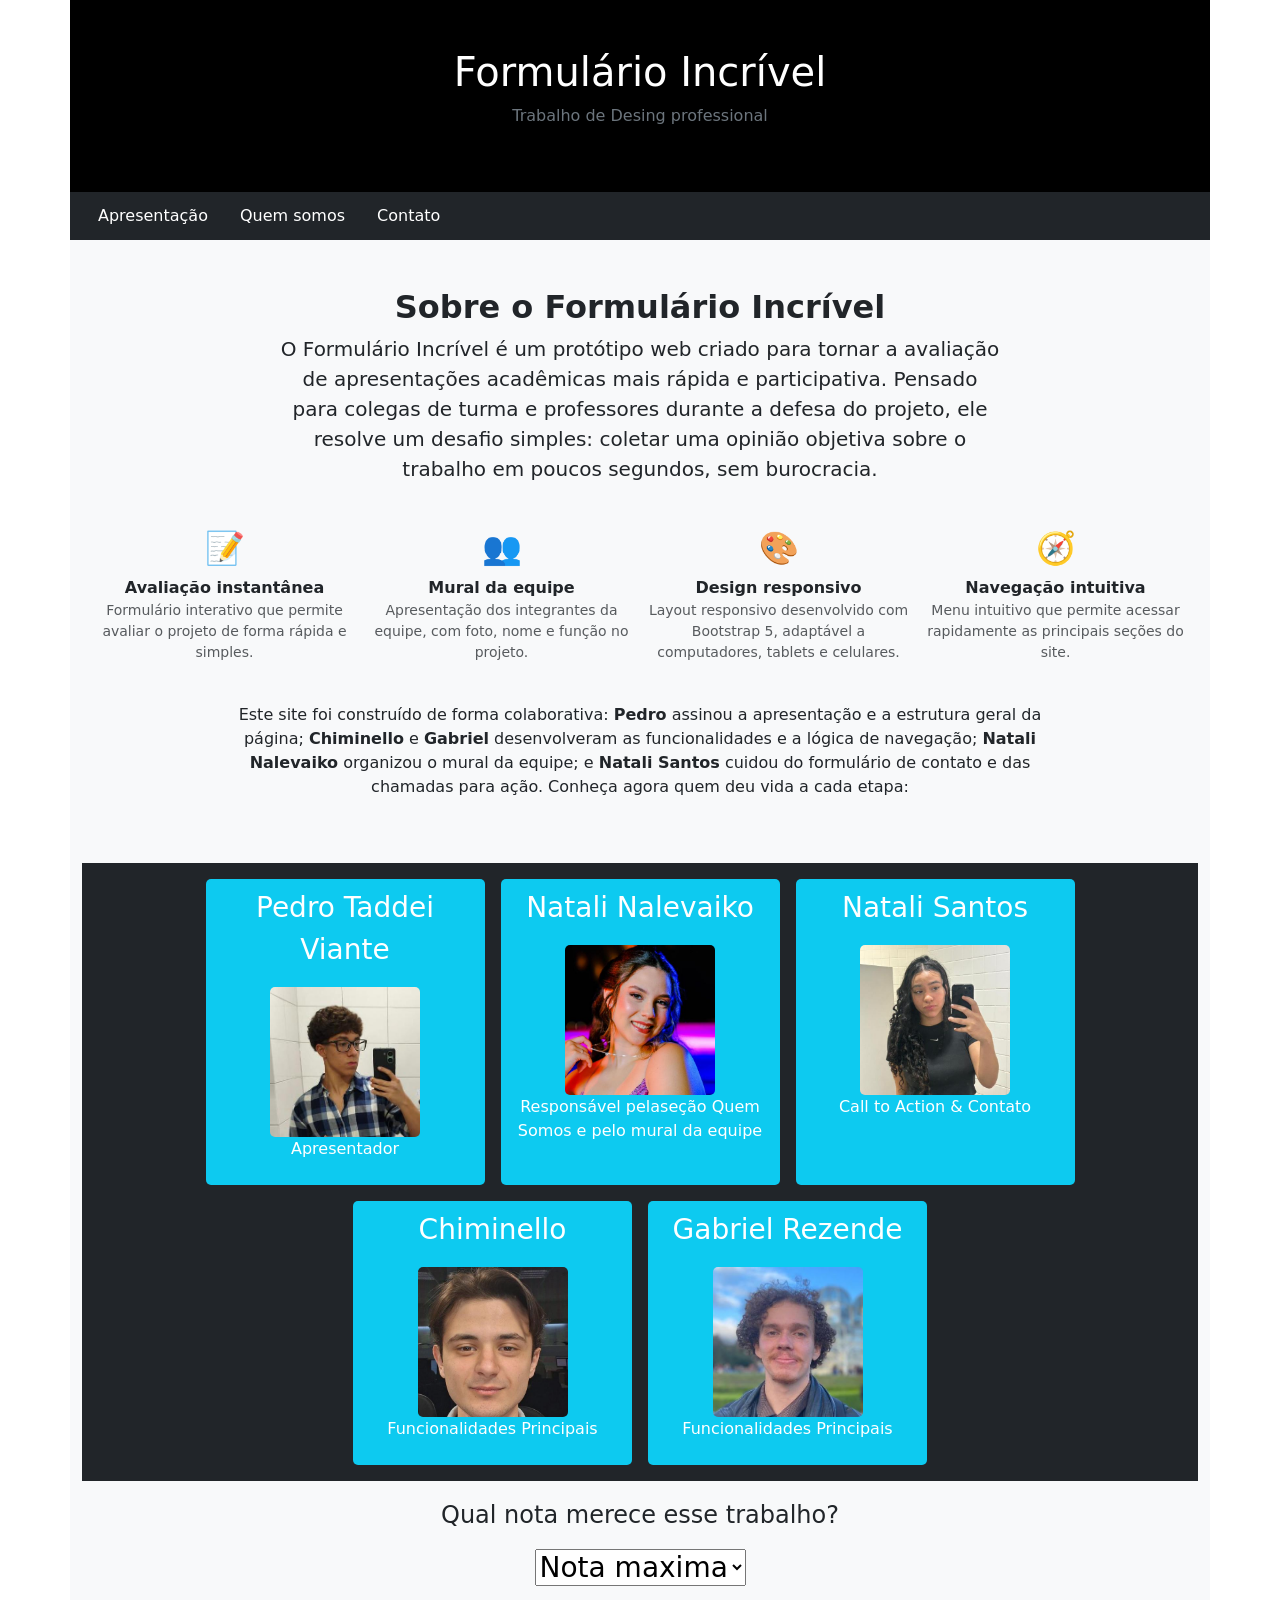
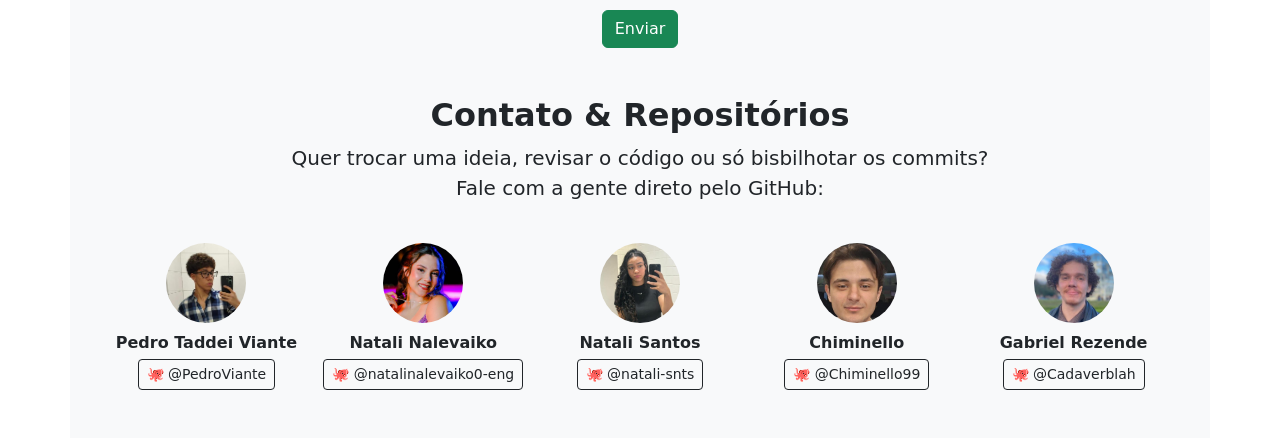
<file: index.html>
<!DOCTYPE html>
<html lang="pt-br">
<head>
  <meta charset="UTF-8">
  <meta name="viewport" content="width=device-width, initial-scale=1.0">
    <link href="https://cdn.jsdelivr.net/npm/bootstrap@5.3.8/dist/css/bootstrap.min.css" rel="stylesheet" integrity="sha384-sRIl4kxILFvY47J16cr9ZwB07vP4J8+LH7qKQnuqkuIAvNWLzeN8tE5YBujZqJLB" crossorigin="anonymous">
  <title>Formulário</title>
  <link rel="stylesheet" href="./css/estilo.css">
</head>
<body>
  <!--teste-->
  <header class="bg-black py-5 text-center container">
    <h1 class="text-white" id ="title">Formulário Incrível</h1>
    <p class="text-secondary">Trabalho de Desing professional</p>
  </header>
    <nav class="container bg-dark py-1 text-white">
      <ul class="nav justify content-center">
        <li class="nav-item"></li>
          <a class="nav-link" href="#apresentação">Apresentação</a>
        <li class="nav-item"></li>
          <a class="nav-link " href="#quemsomos">Quem somos</a>
        <li class="nav-item"></li>
          <a  class="nav-link" href="#contato">Contato</a>
      </ul>
    </nav>
    
    <div id ="conteudo" class=" container bg-light ">
            <section id="apresentacao" class="container py-5">
        <div class="row justify-content-center text-center mb-4">
          <div class="col-lg-8">
            <h2 class="fw-bold" id="apresentação">Sobre o Formulário Incrível</h2>
            <p class="lead">O <strong>Formulário Incrível</strong> é um protótipo web criado para tornar a avaliação de apresentações acadêmicas mais rápida e participativa. Pensado para colegas de turma e professores durante a defesa do projeto, ele resolve um desafio simples: coletar uma opinião objetiva sobre o trabalho em poucos segundos, sem burocracia.</p>
          </div>
        </div>

        <div class="row row-cols-2 row-cols-md-4 g-3 text-center mb-4">
          <div class="col">
            <p class="fs-2 mb-1">📝</p>
            <p class="fw-semibold mb-0">Avaliação instantânea</p>
            <p class="small text-muted">Formulário interativo que permite avaliar o projeto de forma rápida e simples.</p>
          </div>
          <div class="col">
            <p class="fs-2 mb-1">👥</p>
            <p class="fw-semibold mb-0">Mural da equipe</p>
            <p class="small text-muted">Apresentação dos integrantes da equipe, com foto, nome e função no projeto.</p>
          </div>
          <div class="col">
            <p class="fs-2 mb-1">🎨</p>
            <p class="fw-semibold mb-0">Design responsivo</p>
            <p class="small text-muted">Layout responsivo desenvolvido com Bootstrap 5, adaptável a computadores, tablets e celulares.</p>
          </div>

          <div class="col">
            <p class="fs-2 mb-1">🧭</p>
            <p class="fw-semibold mb-0">Navegação intuitiva</p>
            <p class="small text-muted">Menu intuitivo que permite acessar rapidamente as principais seções do site.</p>
          </div>
        </div>

        <div class="row justify-content-center text-center">
          <div class="col-lg-9">
            <p>Este site foi construído de forma colaborativa: <strong>Pedro</strong> assinou a apresentação e a estrutura geral da página; <strong>Chiminello</strong> e <strong>Gabriel</strong> desenvolveram as funcionalidades e a lógica de navegação; <strong>Natali Nalevaiko</strong> organizou o mural da equipe; e <strong>Natali Santos</strong> cuidou do formulário de contato e das chamadas para ação. Conheça agora quem deu vida a cada etapa:</p>
          </div>
        </div>
      </section>

      <section class="container " id="quemsomos">
        <div class="row bg-dark text-white text-center py-2 d-flex justify-content-center">
           <div class="col-3 bg-info m-2 p-2">
              <p class="fs-3">Pedro Taddei Viante</p>
              <img src="./img/Pedro.jpg" alt="Pedro" width="150px" height="auto" class="foto_p"></img>
              <p>Apresentador</p> 
            </div>
           <div class="col-3 bg-info m-2 p-2">
              <p class="fs-3">Natali Nalevaiko</p>
              <img src="./img/Natali_N.jpg.jpg" alt="Natali_N" width="150px" height="auto" class="foto_p"></img>
              <p>Responsável pelaseção Quem Somos e pelo mural da equipe</p>
            </div>
           <div class="col-3 bg-info m-2 p-2">
              <p class="fs-3">Natali Santos </p>
              <img src="./img/Natali_s.png" alt="Natali_S" width="150px" height="auto" class="foto_p"></img>
              <p>Call to Action & Contato</p>
            </div>
           <div class="col-3 bg-info m-2 p-2">
              <p class="fs-3">Chiminello</p>
              <img src="./img/Chiminello.jpg" alt="Chiminello" width="150px" height="auto" class="foto_p"></img>
              <p>Funcionalidades Principais</p>
            </div>
           <div class="col-3 bg-info m-2 p-2">
              <p class="fs-3">Gabriel Rezende</p>
              <img src="./img/Gabriel.jpg" alt="Gabriel" width="150px" height="auto" class="foto_p"></img>
              <p>Funcionalidades Principais</p>
            </div>
        </div> 
      </section>
    
      <form id="form" class= "container text-center">
        <label class="fs-4 py-3">Qual nota merece esse trabalho?</label><br>
        <select name="resposta" id="resposta" class="fs-3">
          <option class="o1" value="a">Nota maxima</option>
          <option class="o2" value="b">outra nota</option>
        </select><br><br>
        <button type="submit" class="btn btn-success">Enviar</button>
      
        <section id="contato" class="container py-5">
  <div class="row justify-content-center text-center mb-4">
    <div class="col-lg-8">
      <h2 class="fw-bold">Contato & Repositórios</h2>
      <p class="lead">Quer trocar uma ideia, revisar o código ou só bisbilhotar os commits? Fale com a gente direto pelo GitHub:</p>
    </div>
  </div>

  <div class="row row-cols-2 row-cols-md-5 g-3 text-center justify-content-center">
    <div class="col">
      <img src="./img/Pedro.jpg" alt="Pedro" class="foto_p rounded-circle mb-2" width="80" height="80">
      <p class="fw-semibold mb-0">Pedro Taddei Viante</p>
      <a href="https://github.com/PedroViante" target="_blank" rel="noopener" class="btn btn-outline-dark btn-sm mt-1">🐙 @PedroViante</a>
    </div>
    <div class="col">
      <img src="./img/Natali_N.jpg.jpg" alt="Natali_N" class="foto_p rounded-circle mb-2" width="80" height="80">
      <p class="fw-semibold mb-0">Natali Nalevaiko</p>
      <a href="https://github.com/natalinalevaiko0-eng" target="_blank" rel="noopener" class="btn btn-outline-dark btn-sm mt-1">🐙 @natalinalevaiko0-eng</a>
    </div>
    <div class="col">
      <img src="./img/Natali_s.png" alt="Natali_S" class="foto_p rounded-circle mb-2" width="80" height="80">
      <p class="fw-semibold mb-0">Natali Santos</p>
      <a href="https://github.com/natali-snts" target="_blank" rel="noopener" class="btn btn-outline-dark btn-sm mt-1">🐙 @natali-snts</a>
    </div>
    <div class="col">
      <img src="./img/Chiminello.jpg" alt="Chiminello" class="foto_p rounded-circle mb-2" width="80" height="80">
      <p class="fw-semibold mb-0">Chiminello</p>
      <a href="https://github.com/Chiminello99" target="_blank" rel="noopener" class="btn btn-outline-dark btn-sm mt-1">🐙 @Chiminello99</a>
    </div>
    <div class="col">
      <img src="./img/Gabriel.jpg" alt="Gabriel" class="foto_p rounded-circle mb-2" width="80" height="80">
      <p class="fw-semibold mb-0">Gabriel Rezende</p>
      <a href="https://github.com/Cadaverblah" target="_blank" rel="noopener" class="btn btn-outline-dark btn-sm mt-1">🐙 @Cadaverblah</a>
    </div>
  </div>
</section>
      
      </form>

      <script>
        document.getElementById("form").addEventListener("submit", function(e){ 
          e.preventDefault(); // impede o envio normal do form

          const resposta = document.getElementById("resposta").value;

          if (resposta === "a") {
            window.location.href = "https://i.pinimg.com/474x/5d/ae/26/5dae26f5c482ccff424482b8cdc1eb6a.jpg";
          } else if (resposta === "b") {
            window.location.href = "https://pt.wikihow.com/Falar-Para-uma-Pessoa-que-Ela-Est%C3%A1-Errada";
          }
        });
        
      </script>
    
    </div>
</body>
</html>
</file>
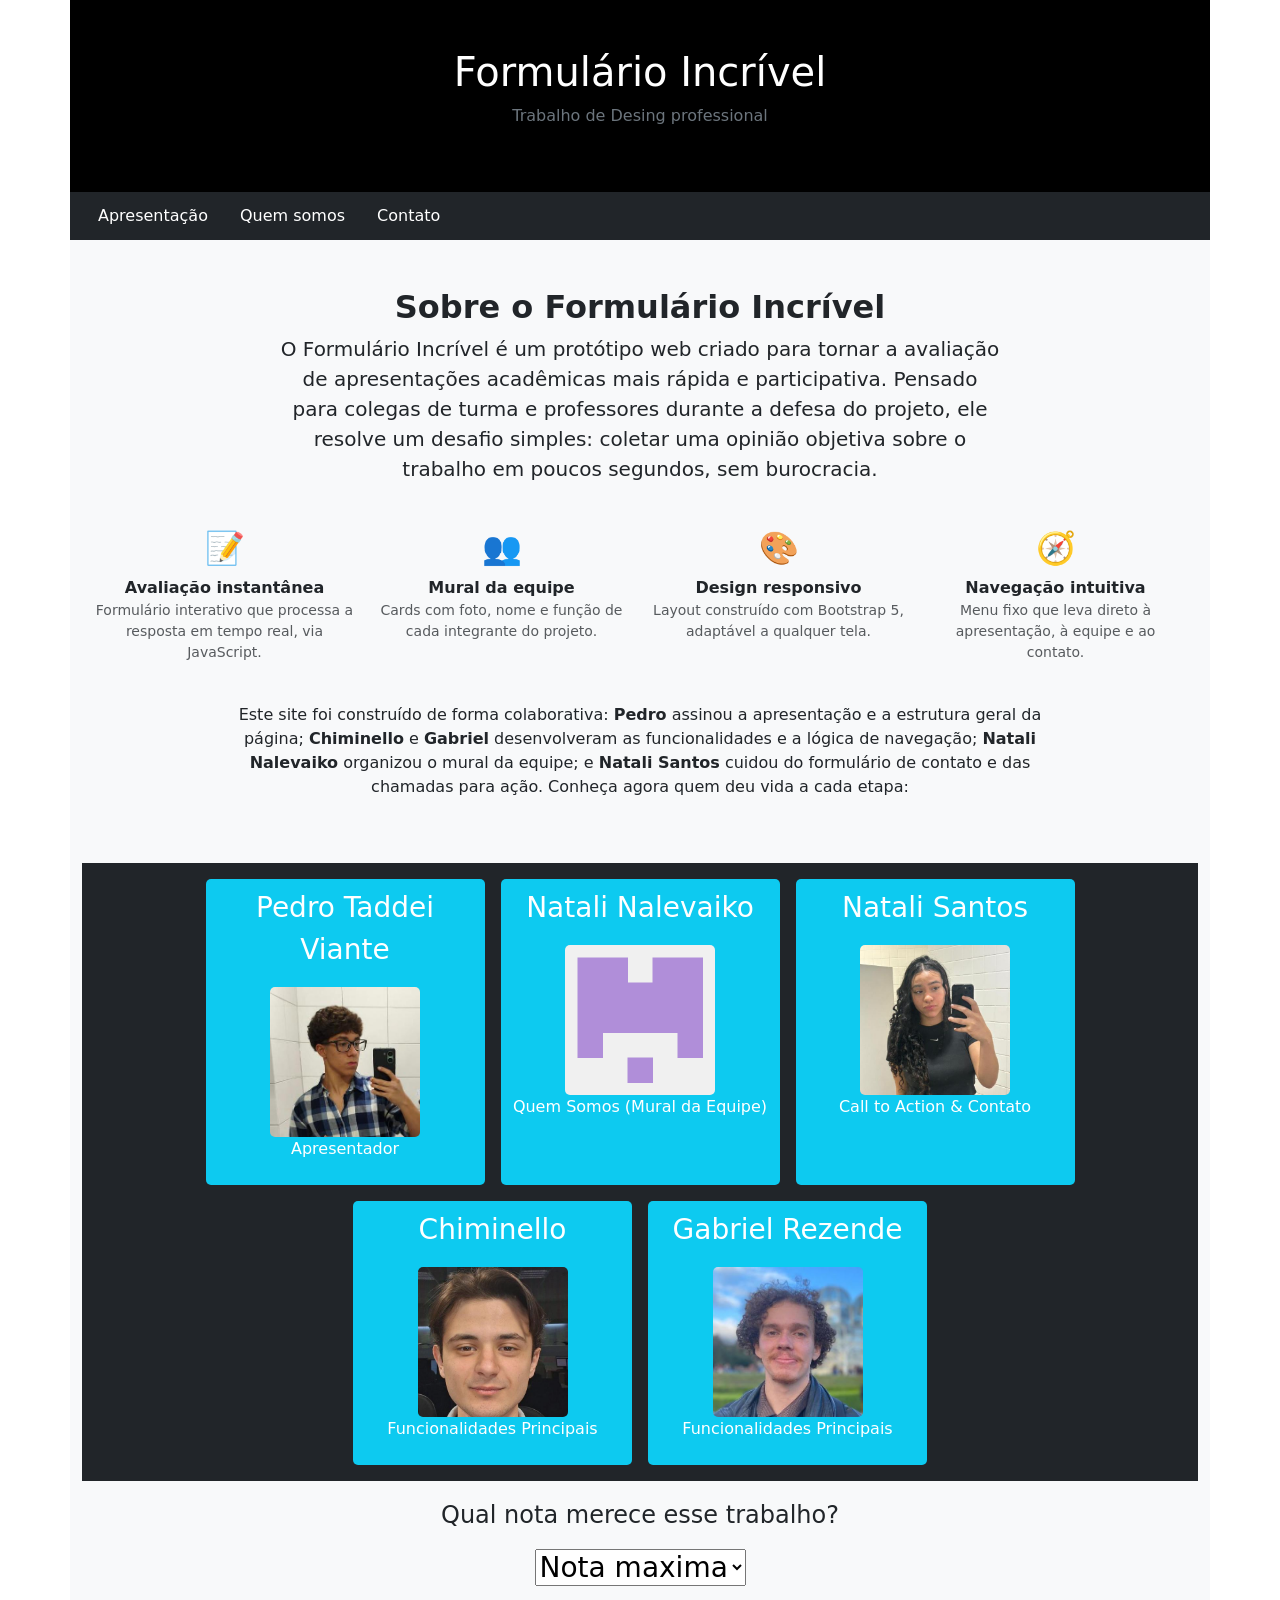
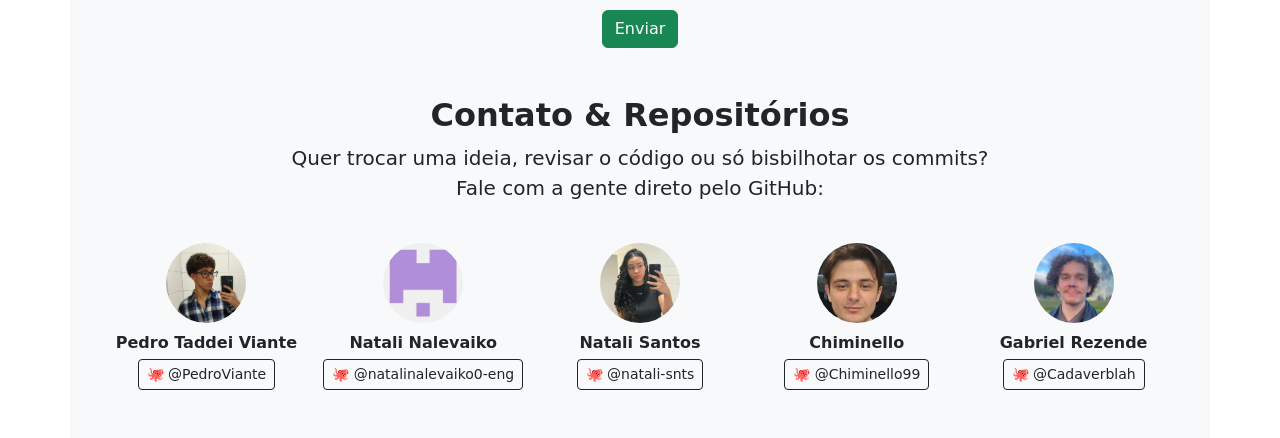
<file: DesignProfessional/index.html>
<!DOCTYPE html>
<html lang="pt-br">
<head>
  <meta charset="UTF-8">
  <meta name="viewport" content="width=device-width, initial-scale=1.0">
    <link href="https://cdn.jsdelivr.net/npm/bootstrap@5.3.8/dist/css/bootstrap.min.css" rel="stylesheet" integrity="sha384-sRIl4kxILFvY47J16cr9ZwB07vP4J8+LH7qKQnuqkuIAvNWLzeN8tE5YBujZqJLB" crossorigin="anonymous">
  <title>Formulário</title>
  <link rel="stylesheet" href="./css/estilo.css">
</head>
<body>
  
  <header class="bg-black py-5 text-center container">
    <h1 class="text-white" id ="title">Formulário Incrível</h1>
    <p class="text-secondary">Trabalho de Desing professional</p>
  </header>
    <nav class="container bg-dark py-1 text-white">
      <ul class="nav justify content-center">
        <li class="nav-item"></li>
          <a class="nav-link" href="#apresentação">Apresentação</a>
        <li class="nav-item"></li>
          <a class="nav-link " href="#quemsomos">Quem somos</a>
        <li class="nav-item"></li>
          <a  class="nav-link" href="#contato">Contato</a>
      </ul>
    </nav>
    
    <div id ="conteudo" class=" container bg-light ">
            <section id="apresentacao" class="container py-5">
        <div class="row justify-content-center text-center mb-4">
          <div class="col-lg-8">
            <h2 class="fw-bold" id="apresentação">Sobre o Formulário Incrível</h2>
            <p class="lead">O <strong>Formulário Incrível</strong> é um protótipo web criado para tornar a avaliação de apresentações acadêmicas mais rápida e participativa. Pensado para colegas de turma e professores durante a defesa do projeto, ele resolve um desafio simples: coletar uma opinião objetiva sobre o trabalho em poucos segundos, sem burocracia.</p>
          </div>
        </div>

        <div class="row row-cols-2 row-cols-md-4 g-3 text-center mb-4">
          <div class="col">
            <p class="fs-2 mb-1">📝</p>
            <p class="fw-semibold mb-0">Avaliação instantânea</p>
            <p class="small text-muted">Formulário interativo que processa a resposta em tempo real, via JavaScript.</p>
          </div>
          <div class="col">
            <p class="fs-2 mb-1">👥</p>
            <p class="fw-semibold mb-0">Mural da equipe</p>
            <p class="small text-muted">Cards com foto, nome e função de cada integrante do projeto.</p>
          </div>
          <div class="col">
            <p class="fs-2 mb-1">🎨</p>
            <p class="fw-semibold mb-0">Design responsivo</p>
            <p class="small text-muted">Layout construído com Bootstrap 5, adaptável a qualquer tela.</p>
          </div>

          <div class="col">
            <p class="fs-2 mb-1">🧭</p>
            <p class="fw-semibold mb-0">Navegação intuitiva</p>
            <p class="small text-muted">Menu fixo que leva direto à apresentação, à equipe e ao contato.</p>
          </div>
        </div>

        <div class="row justify-content-center text-center">
          <div class="col-lg-9">
            <p>Este site foi construído de forma colaborativa: <strong>Pedro</strong> assinou a apresentação e a estrutura geral da página; <strong>Chiminello</strong> e <strong>Gabriel</strong> desenvolveram as funcionalidades e a lógica de navegação; <strong>Natali Nalevaiko</strong> organizou o mural da equipe; e <strong>Natali Santos</strong> cuidou do formulário de contato e das chamadas para ação. Conheça agora quem deu vida a cada etapa:</p>
          </div>
        </div>
      </section>

      <section class="container " id="quemsomos">
        <div class="row bg-dark text-white text-center py-2 d-flex justify-content-center">
           <div class="col-3 bg-info m-2 p-2">
              <p class="fs-3">Pedro Taddei Viante</p>
              <img src="./img/Pedro.jpg" alt="Pedro" width="150px" height="auto" class="foto_p"></img>
              <p>Apresentador</p> 
            </div>
           <div class="col-3 bg-info m-2 p-2">
              <p class="fs-3">Natali Nalevaiko</p>
              <img src="./img/Natali_N.png" alt="Natali_N" width="150px" height="auto" class="foto_p"></img>
              <p>Quem Somos (Mural da Equipe)</p>
            </div>
           <div class="col-3 bg-info m-2 p-2">
              <p class="fs-3">Natali Santos </p>
              <img src="./img/Natali_s.png" alt="Natali_S" width="150px" height="auto" class="foto_p"></img>
              <p>Call to Action & Contato</p>
            </div>
           <div class="col-3 bg-info m-2 p-2">
              <p class="fs-3">Chiminello</p>
              <img src="./img/Chiminello.jpg" alt="Chiminello" width="150px" height="auto" class="foto_p"></img>
              <p>Funcionalidades Principais</p>
            </div>
           <div class="col-3 bg-info m-2 p-2">
              <p class="fs-3">Gabriel Rezende</p>
              <img src="./img/Gabriel.jpg" alt="Gabriel" width="150px" height="auto" class="foto_p"></img>
              <p>Funcionalidades Principais</p>
            </div>
        </div> 
      </section>
    
      <form id="form" class= "container text-center">
        <label class="fs-4 py-3">Qual nota merece esse trabalho?</label><br>
        <select name="resposta" id="resposta" class="fs-3">
          <option class="o1" value="a">Nota maxima</option>
          <option class="o2" value="b">outra nota</option>
        </select><br><br>
        <button type="submit" class="btn btn-success">Enviar</button>
      
        <section id="contato" class="container py-5">
  <div class="row justify-content-center text-center mb-4">
    <div class="col-lg-8">
      <h2 class="fw-bold">Contato & Repositórios</h2>
      <p class="lead">Quer trocar uma ideia, revisar o código ou só bisbilhotar os commits? Fale com a gente direto pelo GitHub:</p>
    </div>
  </div>

  <div class="row row-cols-2 row-cols-md-5 g-3 text-center justify-content-center">
    <div class="col">
      <img src="./img/Pedro.jpg" alt="Pedro" class="foto_p rounded-circle mb-2" width="80" height="80">
      <p class="fw-semibold mb-0">Pedro Taddei Viante</p>
      <a href="https://github.com/PedroViante" target="_blank" rel="noopener" class="btn btn-outline-dark btn-sm mt-1">🐙 @PedroViante</a>
    </div>
    <div class="col">
      <img src="./img/Natali_N.png" alt="Natali_N" class="foto_p rounded-circle mb-2" width="80" height="80">
      <p class="fw-semibold mb-0">Natali Nalevaiko</p>
      <a href="https://github.com/natalinalevaiko0-eng" target="_blank" rel="noopener" class="btn btn-outline-dark btn-sm mt-1">🐙 @natalinalevaiko0-eng</a>
    </div>
    <div class="col">
      <img src="./img/Natali_s.png" alt="Natali_S" class="foto_p rounded-circle mb-2" width="80" height="80">
      <p class="fw-semibold mb-0">Natali Santos</p>
      <a href="https://github.com/natali-snts" target="_blank" rel="noopener" class="btn btn-outline-dark btn-sm mt-1">🐙 @natali-snts</a>
    </div>
    <div class="col">
      <img src="./img/Chiminello.jpg" alt="Chiminello" class="foto_p rounded-circle mb-2" width="80" height="80">
      <p class="fw-semibold mb-0">Chiminello</p>
      <a href="https://github.com/Chiminello99" target="_blank" rel="noopener" class="btn btn-outline-dark btn-sm mt-1">🐙 @Chiminello99</a>
    </div>
    <div class="col">
      <img src="./img/Gabriel.jpg" alt="Gabriel" class="foto_p rounded-circle mb-2" width="80" height="80">
      <p class="fw-semibold mb-0">Gabriel Rezende</p>
      <a href="https://github.com/Cadaverblah" target="_blank" rel="noopener" class="btn btn-outline-dark btn-sm mt-1">🐙 @Cadaverblah</a>
    </div>
  </div>
</section>
      
      </form>

      <script>
        document.getElementById("form").addEventListener("submit", function(e){ 
          e.preventDefault(); // impede o envio normal do form

          const resposta = document.getElementById("resposta").value;

          if (resposta === "a") {
            window.location.href = "https://i.pinimg.com/474x/5d/ae/26/5dae26f5c482ccff424482b8cdc1eb6a.jpg";
          } else if (resposta === "b") {
            window.location.href = "https://pt.wikihow.com/Falar-Para-uma-Pessoa-que-Ela-Est%C3%A1-Errada";
          }
        });
        
      </script>
    
    </div>
</body>
</html>
</file>
<file: css/estilo.css>
.nav-link{
    border-radius: 5px;
    color: white;
}
.nav-link:hover{
    background-color: rgb(148, 147, 147);
    color: white;
}
.o1{
    font-size: 50px;
}
.o2{
    font-size: 5px;
}   
p.col{
    text-align: center;
    columns: 5;
    gap: 25px;
}
.col-3{
    border-radius: 5px;

}
.foto_p{
    border-radius: 5px;
}
</file>
<file: DesignProfessional/css/estilo.css>
.nav-link{
    border-radius: 5px;
    color: white;
}
.nav-link:hover{
    background-color: rgb(148, 147, 147);
    color: white;
}
.o1{
    font-size: 50px;
}
.o2{
    font-size: 5px;
}   
p.col{
    text-align: center;
    columns: 5;
    gap: 25px;
}
.col-3{
    border-radius: 5px;

}
.foto_p{
    border-radius: 5px;
}
</file>
